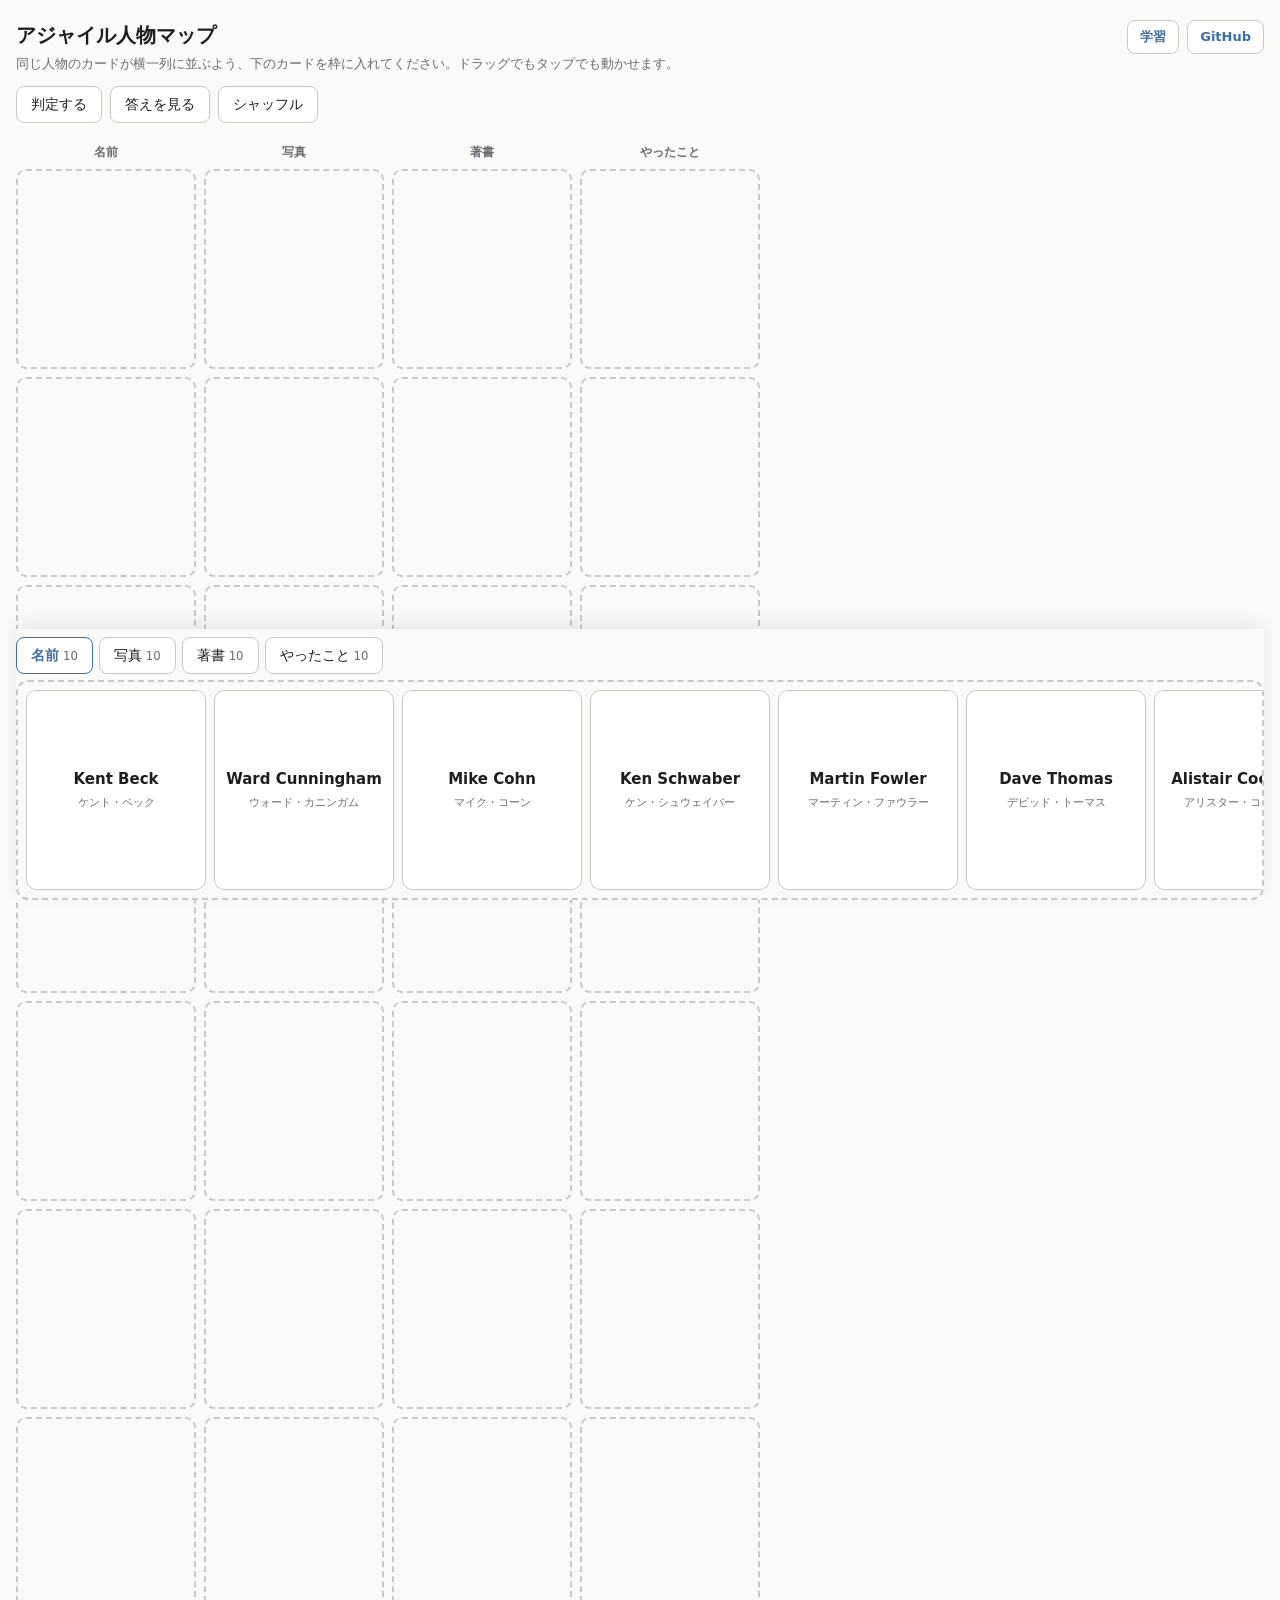
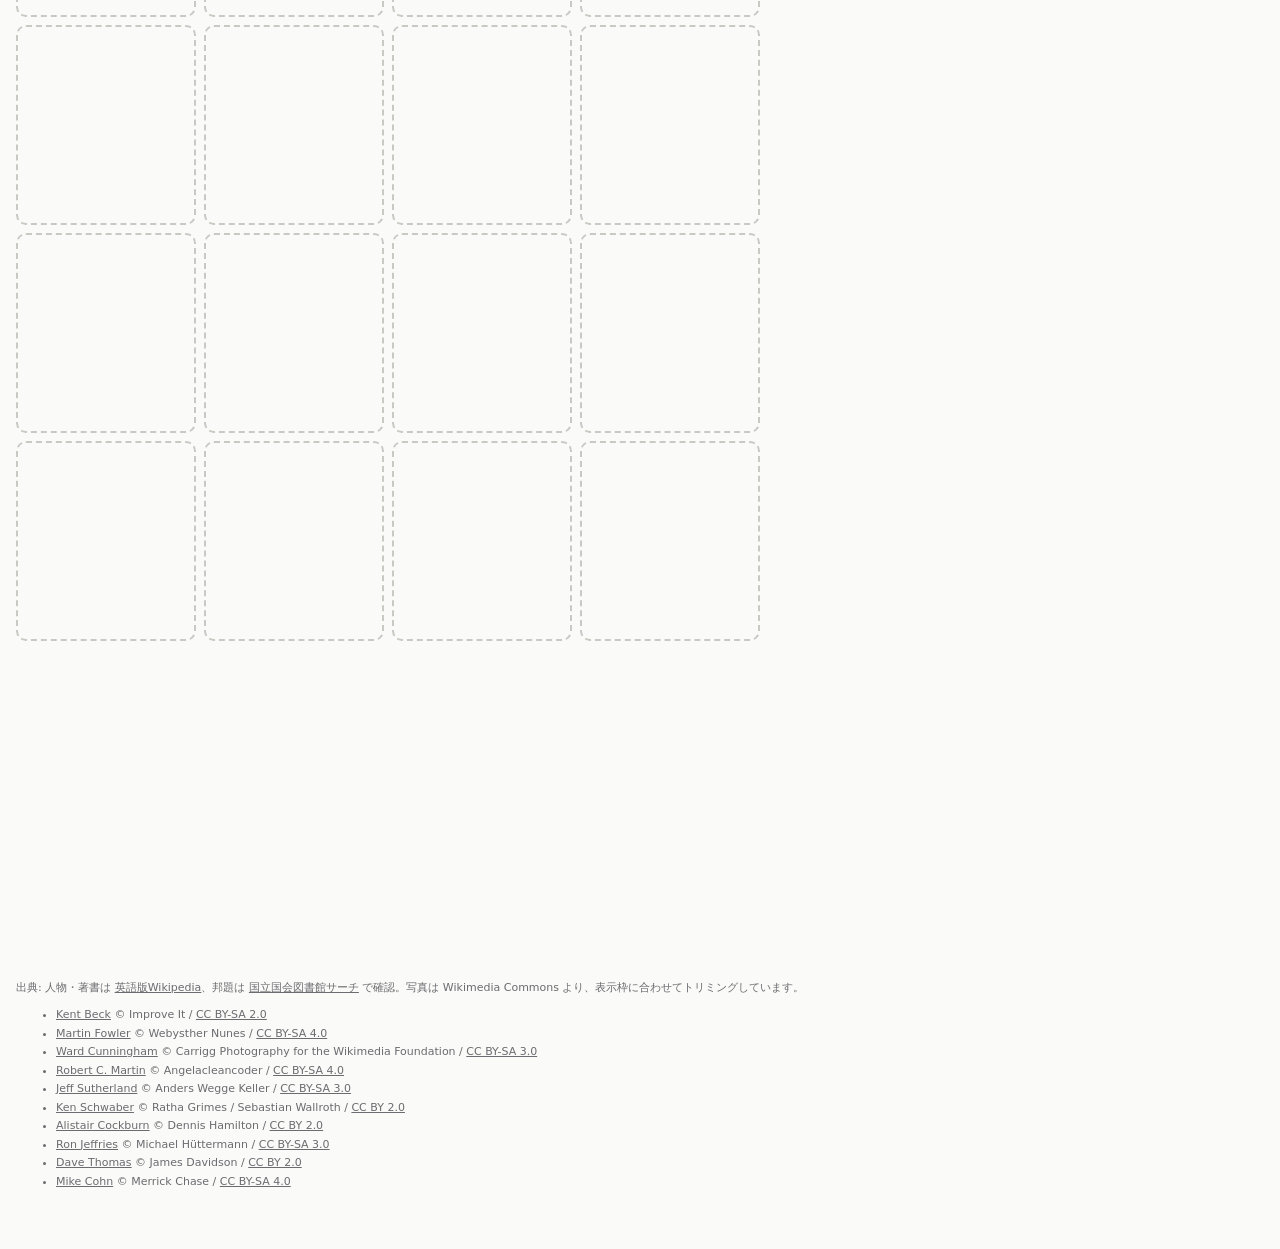
<file: index.html>
<!doctype html>
<html lang="ja">
<head>
<meta charset="utf-8">
<meta name="viewport" content="width=device-width, initial-scale=1">
<title>アジャイル人物マップ</title>
<link rel="stylesheet" href="style.css">
<style>
  :root {
    --w: clamp(116px, 20vw, 180px);
    /* 縦長の顔写真が枠に収まる高さ。下げると頭か顎が切れる */
    --h: 200px;
  }
  .controls { display: flex; flex-wrap: wrap; gap: 8px; align-items: center; margin-bottom: 20px; }
  #score { font-size: 14px; font-weight: 700; margin-left: 4px; }

  .collabel { font-size: 12px; font-weight: 700; color: var(--muted); text-align: center; }
  .card {
    width: var(--w); height: var(--h);
    background: var(--card); border: 1px solid var(--line); border-radius: 10px;
    overflow: hidden; cursor: grab; user-select: none;
  }
  .card.sel { outline: 3px solid var(--accent); outline-offset: 1px; }
  .card.name { display: grid; place-items: center; align-content: center; gap: 4px; text-align: center; padding: 6px; }
  .card.name b { font-size: 15px; }
  .card.name small { color: var(--muted); font-size: 11px; }
  .card.photo img { width: 100%; height: 100%; object-fit: cover; display: block; }
  .card.book, .card.achievement { padding: 8px; font-size: 12px; }
  .card.book div { margin-bottom: 5px; }
  .card.achievement ul { margin: 0; padding-left: 1.1em; }
  .card.achievement li { margin-bottom: 5px; }

  #board { display: grid; grid-template-columns: repeat(4, var(--w)) 1.6rem; gap: 8px; margin-bottom: 28px; }
  /* border だとカードが枠線のぶん内側にずれるので、レイアウトを占有しない outline で描く */
  .slot {
    width: var(--w); height: var(--h); border-radius: 10px;
    outline: 2px dashed var(--line); outline-offset: -2px;
  }
  .slot:has(.card) { outline-color: transparent; }
  /* ドロップ先の強調は埋まった枠にも出すので :has より後に置く */
  .slot.over { outline-color: var(--accent); outline-style: solid; }
  .verdict { display: grid; place-items: center; font-size: 20px; font-weight: 700; }
  .verdict.ok { color: var(--ok); }
  .verdict.ng { color: var(--ng); }

  #pool {
    position: sticky; bottom: 0; z-index: 1;
    padding-top: 8px; background: var(--bg);
    box-shadow: 0 -6px 16px rgb(0 0 0 / 8%);
  }
  #poolTabs { display: flex; gap: 6px; margin-bottom: 6px; }
  #poolTabs button[aria-selected="true"] { border-color: var(--accent); color: var(--accent); font-weight: 700; }
  #poolTabs small { color: var(--muted); font-weight: 400; margin-left: 4px; }

  #tray {
    display: flex; gap: 8px; overflow-x: auto;
    min-height: calc(var(--h) + 16px); padding: 8px;
    border: 2px dashed var(--line); border-radius: 12px;
  }
  #tray .card { flex: none; }
  /* 空でもカードを戻せるよう、潰さず薄く残す */
  #tray:empty { min-height: 40px; }
  #tray.over { border-color: var(--accent); border-style: solid; }
</style>
</head>
<body>

<header>
  <div class="titlebar">
    <h1>アジャイル人物マップ</h1>
    <nav>
      <a href="study.html">学習</a>
      <a href="https://github.com/wai-doi/agile-people-map" target="_blank" rel="noopener">GitHub</a>
    </nav>
  </div>
  <p>同じ人物のカードが横一列に並ぶよう、下のカードを枠に入れてください。ドラッグでもタップでも動かせます。</p>
  <div class="controls">
    <button id="judge">判定する</button>
    <button id="reveal">答えを見る</button>
    <button id="newgame">シャッフル</button>
    <span id="score"></span>
  </div>
</header>

<main>
  <div id="board"></div>
  <div id="pool">
    <div id="poolTabs" role="tablist"></div>
    <div id="tray" data-pos="tray"></div>
  </div>
</main>

<footer>
  <p>出典: 人物・著書は <a href="https://en.wikipedia.org/">英語版Wikipedia</a>、邦題は <a href="https://ndlsearch.ndl.go.jp/">国立国会図書館サーチ</a> で確認。写真は Wikimedia Commons より、表示枠に合わせてトリミングしています。</p>
  <ul id="credits"></ul>
</footer>

<script src="people.js"></script>
<script>
const COLUMNS = [
  { kind: 'name',  label: '名前' },
  { kind: 'photo', label: '写真' },
  { kind: 'book',  label: '著書' },
  { kind: 'achievement', label: 'やったこと' },
];
const ROUND_SIZE = 10;

let round = [];     // この回に出す人物
let pos = {};       // カードID -> 'tray' | 'r{行}c{列}'
let verdicts = null; // 判定結果（行ごとに true/false/null）
let selected = null; // タップ操作で選択中のカードID
let trayKind = COLUMNS[0].kind; // プールで表示中の種類

newGame();

function newGame() {
  round = shuffle(PEOPLE).slice(0, ROUND_SIZE);
  // プール内の並び順は pos の挿入順で決まるので、種類ごとに人物をシャッフルしておく
  const cards = COLUMNS.flatMap(col => shuffle(round).map(p => `${p.id}:${col.kind}`));
  pos = Object.fromEntries(cards.map(id => [id, 'tray']));
  verdicts = null;
  selected = null;
  trayKind = COLUMNS[0].kind;
  document.getElementById('score').textContent = '';
  render();
}

function grade() {
  const at = {};
  for (const [id, p] of Object.entries(pos)) at[p] = id;
  return round.map((_, r) => {
    const ids = COLUMNS.map((_, c) => at[`r${r}c${c}`]);
    if (ids.some(id => !id)) return null;
    return new Set(ids.map(id => id.split(':')[0])).size === 1;
  });
}

function render() {
  const board = document.getElementById('board');
  const tray = document.getElementById('tray');
  board.textContent = '';
  tray.textContent = '';

  for (const col of COLUMNS) board.append(el('div', 'collabel', col.label));
  board.append(el('div'));

  round.forEach((_, r) => {
    COLUMNS.forEach((col, c) => {
      const slot = el('div', 'slot');
      slot.dataset.pos = `r${r}c${c}`;
      slot.dataset.kind = col.kind;
      board.append(slot);
    });
    const mark = el('div', 'verdict');
    // 未入力の行（null）もスコア上は失点なので × に寄せる
    if (verdicts) {
      mark.classList.add(verdicts[r] ? 'ok' : 'ng');
      mark.textContent = verdicts[r] ? '○' : '×';
    }
    board.append(mark);
  });

  for (const [id, p] of Object.entries(pos)) {
    if (p === 'tray' && kindOf(id) !== trayKind) continue;
    const card = cardFor(id);
    if (id === selected) card.classList.add('sel');
    (p === 'tray' ? tray : board.querySelector(`[data-pos="${p}"]`)).append(card);
  }

  renderTabs();
}

function renderTabs() {
  const tabs = document.getElementById('poolTabs');
  tabs.textContent = '';
  for (const col of COLUMNS) {
    const left = Object.entries(pos).filter(([id, p]) => p === 'tray' && kindOf(id) === col.kind).length;
    const tab = el('button', '', col.label);
    tab.append(el('small', '', String(left)));
    tab.setAttribute('role', 'tab');
    tab.setAttribute('aria-selected', col.kind === trayKind);
    // 選択を持ち越すと、見えないカードを操作することになる
    tab.onclick = () => { trayKind = col.kind; selected = null; render(); };
    tabs.append(tab);
  }
}

function kindOf(id) {
  return id.split(':')[1];
}

function cardFor(id) {
  const [pid, kind] = id.split(':');
  const p = PEOPLE.find(x => x.id === pid);
  const card = el('div', `card ${kind}`);
  if (kind === 'name') {
    card.append(el('b', '', p.name), el('small', '', p.nameJa));
  } else if (kind === 'photo') {
    card.append(photoImg(p));
  } else if (kind === 'book') {
    for (const b of p.books) card.append(el('div', '', `『${b}』`));
  } else {
    const list = el('ul');
    for (const a of p.achievements) list.append(el('li', '', a));
    card.append(list);
  }
  card.draggable = true;
  card.dataset.id = id;
  return card;
}

function shuffle(xs) {
  const a = [...xs];
  for (let i = a.length - 1; i > 0; i--) {
    const j = Math.floor(Math.random() * (i + 1));
    [a[i], a[j]] = [a[j], a[i]];
  }
  return a;
}

function place(id, to) {
  const from = pos[id];
  const occupant = to === 'tray' ? null : Object.keys(pos).find(k => pos[k] === to);
  if (occupant) pos[occupant] = from;
  pos[id] = to;
  // プールに戻るカードが別タブに隠れないよう開く（列は種類固定なので occupant も同じ種類）
  if (to === 'tray' || (occupant && from === 'tray')) trayKind = kindOf(id);
  // 早期リターンにはしない。同じ場所へ置き直したときも選択解除を描画する必要がある
  if (from !== to) {
    verdicts = null;
    document.getElementById('score').textContent = '';
  }
  render();
}

function zoneFor(node) {
  return node.closest ? node.closest('.slot, #tray') : null;
}

function accepts(zone, id) {
  return zone.id === 'tray' || zone.dataset.kind === kindOf(id);
}

let dragId = null;
document.addEventListener('dragstart', e => {
  const card = e.target.closest('.card');
  if (!card) return;
  dragId = card.dataset.id;
  e.dataTransfer.effectAllowed = 'move';
  e.dataTransfer.setData('text/plain', dragId);
});
document.addEventListener('dragover', e => {
  const zone = zoneFor(e.target);
  if (!zone || !dragId || !accepts(zone, dragId)) return;
  e.preventDefault();
  zone.classList.add('over');
});
document.addEventListener('dragleave', e => zoneFor(e.target)?.classList.remove('over'));
document.addEventListener('drop', e => {
  const zone = zoneFor(e.target);
  if (!zone || !dragId || !accepts(zone, dragId)) return;
  e.preventDefault();
  zone.classList.remove('over');
  // render() が元のカードを差し替えると dragend がドキュメントに届かないので、ここでも解除する
  const id = dragId;
  dragId = null;
  place(id, zone.dataset.pos);
});
document.addEventListener('dragend', () => {
  dragId = null;
  document.querySelector('.over')?.classList.remove('over');
});

document.addEventListener('click', e => {
  const card = e.target.closest('.card');
  const zone = zoneFor(e.target);
  if (!selected) {
    if (card) { selected = card.dataset.id; render(); }
    return;
  }
  if (card && card.dataset.id === selected) { selected = null; render(); return; }
  if (zone && accepts(zone, selected)) {
    const id = selected;
    selected = null;
    place(id, zone.dataset.pos);
  }
});

document.getElementById('judge').onclick = () => {
  verdicts = grade();
  const ok = verdicts.filter(v => v === true).length;
  document.getElementById('score').textContent = `${ok} / ${round.length} 正解`;
  render();
};

document.getElementById('reveal').onclick = () => {
  pos = Object.fromEntries(round.flatMap((p, r) =>
    COLUMNS.map((col, c) => [`${p.id}:${col.kind}`, `r${r}c${c}`])));
  // アプリが正解を並べた盤面で、利用者の答えではない。○×とスコアは消しておく
  verdicts = null;
  selected = null;
  document.getElementById('score').textContent = '答えを表示しました';
  render();
};

document.getElementById('newgame').onclick = newGame;

renderCredits(document.getElementById('credits'));

if (location.search.includes('selftest')) selftest();

function selftest() {
  const saved = [round, pos];
  round = PEOPLE.slice(0, 2);
  pos = {};
  for (const p of round) for (const c of COLUMNS) pos[`${p.id}:${c.kind}`] = 'tray';
  console.assert(grade().every(v => v === null), '未配置の行は判定しない');

  COLUMNS.forEach((c, i) => { pos[`${round[0].id}:${c.kind}`] = `r0c${i}`; });
  console.assert(grade()[0] === true, '同じ人物で4枚そろえば正解');

  pos[`${round[0].id}:achievement`] = 'tray';
  pos[`${round[1].id}:achievement`] = 'r0c3';
  console.assert(grade()[0] === false, '1枚でも別人なら不正解');

  [round, pos] = saved;
  render();
  console.log('selftest done');
}
</script>
</body>
</html>
</file>
<file: style.css>
:root {
  --bg: #fafaf8;
  --fg: #1d1d1f;
  --muted: #6b6b70;
  --card: #fff;
  --line: #c9c9c4;
  --ok: #1a7f4b;
  --ng: #c0392b;
  --accent: #3b6ea5;
}
@media (prefers-color-scheme: dark) {
  :root {
    --bg: #17181a; --fg: #eaeaec; --muted: #9a9aa0;
    --card: #232427; --line: #45464b;
    --ok: #4ec98a; --ng: #ef7d6e; --accent: #79aade;
  }
}

* { box-sizing: border-box; }
body {
  margin: 0; padding: 20px 16px 48px;
  background: var(--bg); color: var(--fg);
  font-family: system-ui, -apple-system, "Hiragino Sans", "Noto Sans JP", sans-serif;
  line-height: 1.5;
}
h1 { font-size: 20px; margin: 0 0 4px; }
.titlebar { display: flex; flex-wrap: wrap; align-items: center; justify-content: space-between; gap: 8px 16px; }
.titlebar nav { display: flex; gap: 8px; white-space: nowrap; }
.titlebar nav a {
  font-size: 13px; font-weight: 700; text-decoration: none;
  padding: 6px 12px; border-radius: 8px;
  border: 1px solid var(--line); background: var(--card); color: var(--accent);
}
.titlebar nav a:hover { border-color: var(--accent); }
header p { margin: 0 0 12px; color: var(--muted); font-size: 13px; }

button {
  font: inherit; font-size: 14px; padding: 7px 14px; border-radius: 8px;
  border: 1px solid var(--line); background: var(--card); color: var(--fg); cursor: pointer;
}
button:hover { border-color: var(--accent); }

footer { margin-top: 40px; font-size: 11px; color: var(--muted); }
footer a { color: inherit; }
footer li { margin-bottom: 2px; }
</file>
